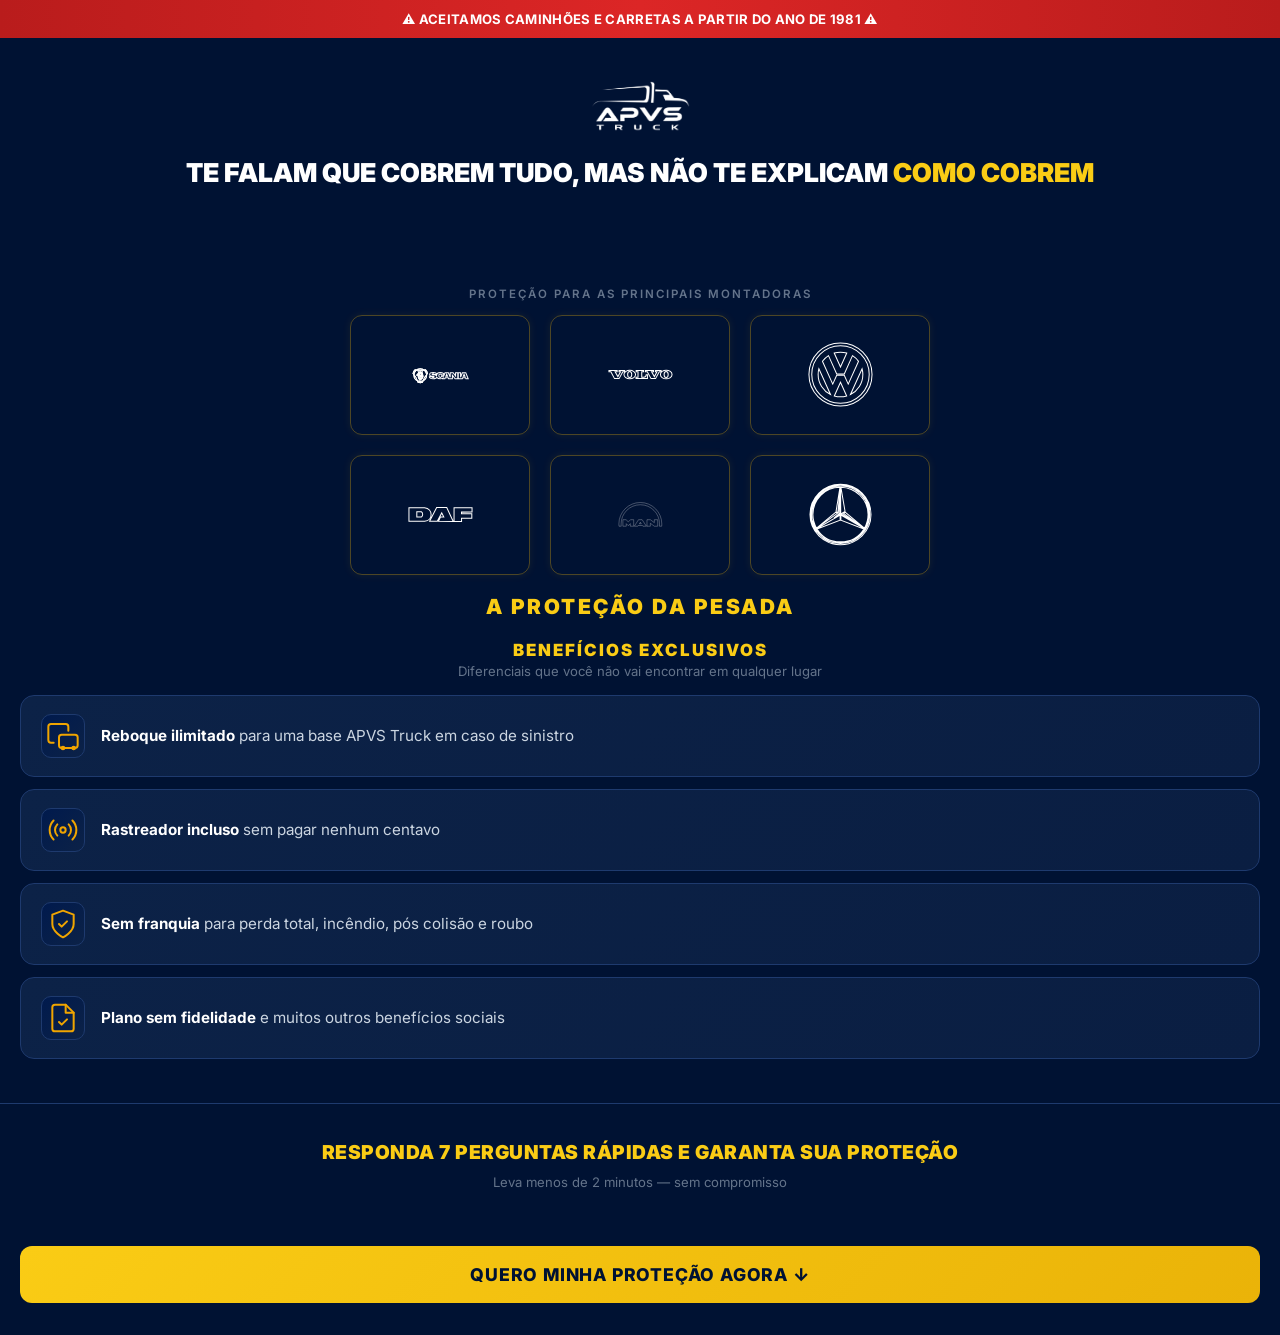
<file: index.html>
<!DOCTYPE html>
<html lang="pt-BR">
<head>
<meta charset="UTF-8">
<meta name="viewport" content="width=device-width, initial-scale=1.0">
<title>APVS Truck - Proteção para Caminhoneiros</title>
<link rel="preconnect" href="https://fonts.googleapis.com">
<link href="https://fonts.googleapis.com/css2?family=Inter:wght@400;500;600;700;800;900&display=swap" rel="stylesheet">
<style>
*{margin:0;padding:0;box-sizing:border-box}
html{scroll-behavior:smooth;overflow-x:hidden;max-width:100vw}
body{font-family:'Inter',system-ui,sans-serif;background:#001233;color:#fff;min-height:100vh;display:flex;justify-content:center;overflow-x:hidden;max-width:100vw;-webkit-font-smoothing:antialiased}
.page{width:100%;max-width:780px;margin-left:auto;margin-right:auto;padding:0 20px;box-sizing:border-box}

@keyframes fadeUp{from{opacity:0;transform:translateY(20px)}to{opacity:1;transform:translateY(0)}}
@keyframes fadeIn{from{opacity:0}to{opacity:1}}
@keyframes slideInLeft{from{opacity:0;transform:translateX(-30px)}to{opacity:1;transform:translateX(0)}}
@keyframes shimmer{0%{background-position:-200% center}100%{background-position:200% center}}
@keyframes bounceIn{0%{opacity:0;transform:scale(.3)}50%{transform:scale(1.05)}70%{transform:scale(.95)}100%{opacity:1;transform:scale(1)}}
@keyframes glow{0%,100%{box-shadow:0 0 8px rgba(250,204,21,.3)}50%{box-shadow:0 0 24px rgba(250,204,21,.5)}}
@keyframes spin{to{transform:rotate(360deg)}}

.fade-up{opacity:0;animation:fadeUp .6s ease forwards}
.fade-up-d1{animation-delay:.1s}
.fade-up-d2{animation-delay:.2s}

.top-banner{background:linear-gradient(90deg,#b91c1c,#dc2626,#b91c1c);text-align:center;padding:11px 16px;font-size:.82rem;font-weight:700;letter-spacing:.3px;margin:0 -20px;animation:fadeIn .5s ease;white-space:nowrap;width:calc(100% + 40px);max-width:none}

.hero{padding:36px 0 0;text-align:center;overflow:hidden}
.hero .logo{width:110px;margin:0 auto 16px;display:block;animation:bounceIn .8s ease}
.hero h1{font-size:clamp(1.625rem,5.5vw,1.625rem);font-weight:900;line-height:1.25;margin-bottom:0;color:#fff;padding:0 16px}
.hero h1 .hl{color:#facc15;display:inline}
.hero .sub-text{font-size:.88rem;color:#cbd5e1;line-height:1.6;padding:0 4px;margin-bottom:0}
.hero .sub-text .hl{color:#facc15;font-weight:600}

.exclusive-text{font-size:1.05rem;font-weight:800;color:#facc15;text-align:center;line-height:1.5;padding:14px 18px;background:linear-gradient(135deg,rgba(250,204,21,.1) 0%,rgba(234,179,8,.06) 100%);border:2px solid rgba(250,204,21,.35);border-radius:12px;margin:8px 0 0;letter-spacing:.3px;animation:glow 3s ease-in-out infinite}

.brand-strip{text-align:center;padding:0 16px;margin:32px 0 0!important}
.brand-strip-label{font-size:.72rem;color:#64748b;text-transform:uppercase;letter-spacing:2px;font-weight:600;margin-bottom:14px}
.brand-logos{display:grid;grid-template-columns:repeat(3,180px);gap:20px;justify-content:center}
.brand-logo-card{width:180px;height:120px;display:flex;align-items:center;justify-content:center;border:1px solid rgba(255,193,7,.3);border-radius:12px;padding:16px;box-sizing:border-box;background:transparent;transition:all .3s;box-shadow:0 0 8px rgba(250,204,21,.08);overflow:hidden}
.brand-logo-card:hover{border-color:#facc15;box-shadow:0 0 20px rgba(250,204,21,.25);transform:translateY(-2px)}
.brand-logo-card img{width:90px;height:65px;object-fit:contain;display:block;margin:auto}

.cta-section{text-align:center;padding:28px 0 32px}
.btn-cta{display:inline-block;background:linear-gradient(135deg,#facc15,#eab308);color:#001233;font-weight:800;font-size:1.1rem;padding:18px 36px;border:none;border-radius:12px;cursor:pointer;text-transform:uppercase;letter-spacing:.8px;width:100%;font-family:inherit;position:relative;overflow:hidden;transition:all .3s;animation:glow 2s ease-in-out infinite}
.btn-cta::after{content:'';position:absolute;top:0;left:-100%;width:100%;height:100%;background:linear-gradient(90deg,transparent,rgba(255,255,255,.25),transparent);animation:shimmer 2.5s infinite}
.btn-cta:hover{transform:translateY(-2px);box-shadow:0 8px 30px rgba(250,204,21,.35)}
.btn-cta:active{transform:translateY(0)}

.badge{padding:12px 0 8px;text-align:center;margin-top:8px}
.badge .icon{font-size:2.4rem;margin-bottom:4px;display:block;line-height:1}
.badge .title{font-size:1.3rem;font-weight:900;color:#facc15;text-transform:uppercase;letter-spacing:2.5px;line-height:1.2}
.badge .desc{font-size:.82rem;color:#94a3b8;margin-top:4px;font-weight:500;letter-spacing:.3px}

.benefits{padding:12px 0 32px}
.benefits-header{text-align:center;margin-bottom:16px}
.benefits-header h2{font-size:1.05rem;font-weight:900;color:#facc15;text-transform:uppercase;letter-spacing:2px}
.benefits-header p{font-size:.82rem;color:#64748b;margin-top:3px;font-weight:400}
.benefit{background:linear-gradient(135deg,#0c2247 0%,#0a1e42 100%);border:1px solid #1e3a6e;border-radius:14px;padding:18px 20px;margin-bottom:12px;display:flex;align-items:center;gap:16px;transition:all .3s;opacity:0;animation:slideInLeft .5s ease forwards;min-height:68px}
.benefit:nth-child(2){animation-delay:.1s}.benefit:nth-child(3){animation-delay:.15s}.benefit:nth-child(4){animation-delay:.2s}.benefit:nth-child(5){animation-delay:.25s}
.benefit:hover{border-color:#facc15;transform:translateX(4px);box-shadow:0 0 20px rgba(250,204,21,.08)}
.benefit .bi{flex-shrink:0;width:44px;height:44px;background:linear-gradient(135deg,#001a4d,#0c2247);border-radius:10px;display:flex;align-items:center;justify-content:center;border:1px solid #1e3a6e}
.benefit .bt{font-size:.95rem;line-height:1.5;color:#cbd5e1;font-weight:400}
.benefit .bt strong{color:#fff;font-weight:700}

.divider{border:none;border-top:1px solid #1e3a6e;margin:0 -20px}

.form-intro{text-align:center;padding:36px 0 28px}
.form-intro h2{font-size:1.2rem;font-weight:900;color:#facc15;text-transform:uppercase;letter-spacing:.5px;line-height:1.35;margin-bottom:8px}
.form-intro p{font-size:.82rem;color:#64748b}

.quiz{display:none;padding-bottom:40px}
.quiz.active{display:block}
.step{display:none;animation:fadeUp .4s ease}
.step.active{display:block}

.quiz-progress{display:flex;align-items:center;gap:12px;margin-bottom:28px}
.quiz-progress-bar{flex:1;height:6px;background:#1e3a6e;border-radius:3px;overflow:hidden}
.quiz-progress-fill{height:100%;background:linear-gradient(90deg,#facc15,#fbbf24);border-radius:3px;transition:width .5s cubic-bezier(.4,0,.2,1)}
.quiz-progress-label{font-size:.8rem;font-weight:700;color:#94a3b8;white-space:nowrap}

.step-question{font-size:1.15rem;font-weight:700;line-height:1.45;margin-bottom:22px;color:#fff}
.step-question .emoji{margin-right:2px}

.input-field{width:100%;padding:16px 18px;background:#0c2247;border:2px solid #1e3a6e;border-radius:10px;color:#fff;font-size:1.05rem;font-family:inherit;outline:none;transition:all .3s}
.input-field:focus{border-color:#facc15;box-shadow:0 0 0 4px rgba(250,204,21,.12)}
.input-field::placeholder{color:#475569}
.phone-row{display:flex;gap:10px}
.phone-row .input-field:first-child{width:100px;flex-shrink:0;text-align:center}
.phone-row .input-field:last-child{flex:1}

.options{display:flex;flex-direction:column;gap:12px}
.option{position:relative}
.option input{position:absolute;opacity:0;width:0;height:0}
.option label{display:block;padding:16px 18px;background:#0c2247;border:2px solid #1e3a6e;border-radius:10px;cursor:pointer;font-size:.98rem;font-weight:500;color:#e2e8f0;transition:all .25s}
.option label:hover{border-color:#2563eb;background:#0f2d5e;transform:translateX(4px)}
.option input:checked+label{border-color:#facc15;background:#1a1600;color:#facc15;font-weight:700;box-shadow:0 0 12px rgba(250,204,21,.15)}

.nav{display:flex;gap:12px;margin-top:32px}
.btn-next{flex:1;padding:16px;background:linear-gradient(135deg,#facc15,#eab308);color:#001233;font-weight:800;font-size:.98rem;border:none;border-radius:10px;cursor:pointer;transition:all .25s;font-family:inherit;position:relative;overflow:hidden}
.btn-next:hover{transform:translateY(-2px);box-shadow:0 6px 20px rgba(250,204,21,.3)}
.btn-next:active{transform:translateY(0)}
.btn-back{padding:16px 20px;background:transparent;border:2px solid #1e3a6e;color:#64748b;border-radius:10px;cursor:pointer;font-size:.98rem;font-family:inherit;transition:all .25s}
.btn-back:hover{border-color:#2563eb;color:#fff;background:rgba(37,99,235,.08)}

.toast{position:fixed;top:20px;left:50%;transform:translateX(-50%) translateY(-80px);background:#dc2626;color:#fff;padding:12px 24px;border-radius:8px;font-size:.88rem;font-weight:600;z-index:999;transition:transform .4s cubic-bezier(.4,0,.2,1);pointer-events:none}
.toast.show{transform:translateX(-50%) translateY(0)}

.result{display:none;text-align:center;padding:48px 0;animation:bounceIn .6s ease}
.result.active{display:block}
.result .icon{font-size:4.5rem;margin-bottom:16px;animation:bounceIn .6s ease}
.result h2{font-size:1.35rem;font-weight:800;color:#facc15;margin-bottom:12px;line-height:1.3}
.result .msg{font-size:.92rem;color:#cbd5e1;line-height:1.6;margin-bottom:20px}
.result .lock-item{display:flex;align-items:center;justify-content:center;gap:10px;background:linear-gradient(135deg,#0c2247 0%,#0a1e42 100%);border:1px solid #1e3a6e;border-radius:12px;padding:16px 18px;margin-bottom:12px;font-size:.88rem;color:#94a3b8;line-height:1.5}
.result .lock-item .li-icon{font-size:1.4rem;flex-shrink:0}
.result .whatsapp-item{display:flex;align-items:center;justify-content:center;gap:10px;background:linear-gradient(135deg,#0c2247 0%,#0a1e42 100%);border:1px solid #1e3a6e;border-radius:12px;padding:16px 18px;font-size:.92rem;color:#25D366;font-weight:600;line-height:1.5}
.result .whatsapp-item .wa-icon{font-size:1.4rem;flex-shrink:0}

.sending-overlay{display:none;position:fixed;top:0;left:0;width:100%;height:100%;background:rgba(0,18,51,.85);z-index:1000;justify-content:center;align-items:center;flex-direction:column;gap:16px}
.sending-overlay.active{display:flex}
.spinner{width:40px;height:40px;border:4px solid #1e3a6e;border-top-color:#facc15;border-radius:50%;animation:spin .8s linear infinite}
.sending-text{color:#facc15;font-weight:700;font-size:1rem}

/* === RESPONSIVE === */

/* Tablet: 481px - 768px */
@media(max-width:768px){
  .brand-logos{grid-template-columns:repeat(3,150px);gap:14px;justify-content:center}
  .brand-logo-card{width:150px;height:100px;padding:12px}
  .brand-strip-label{letter-spacing:1.5px;font-size:.68rem}
  .hero h1{font-size:clamp(1.2rem,4.5vw,1.3rem)}
  .form-intro h2{font-size:1.1rem}
  .benefits-header h2{letter-spacing:1.5px}
  .badge .title{letter-spacing:2px}
}

/* Mobile: up to 600px — grid fix */
@media(max-width:600px){
  .brand-logos{grid-template-columns:repeat(2,1fr)!important;width:100%!important;padding:0!important;box-sizing:border-box!important;gap:10px}
  .brand-logo-card{width:100%!important;height:auto!important;aspect-ratio:3/2!important;padding:12px!important}
  .brand-logo-card img{width:90px;height:65px;object-fit:contain;display:block;margin:auto}
  .brand-strip{margin:20px 0 0!important}
}

/* Mobile: up to 480px */
@media(max-width:480px){
  .page{padding:0 16px}

  /* Fix 1: Banner — nowrap on wider, wrap on narrow */
  .top-banner{margin:0 -16px;padding:9px 10px;font-size:12px;letter-spacing:.1px;white-space:normal;line-height:1.4;width:calc(100% + 32px);max-width:none}

  /* Fix 3: Headline — prevent "COMO COBREM" breaking alone */
  .hero h1{font-size:clamp(1.425rem,5.5vw,1.625rem)!important;line-height:1.2!important;padding:0 4px!important}
  .hero{padding:20px 0 0}
  .hero .sub-text{font-size:.85rem}
  .exclusive-text{font-size:.92rem;padding:10px 14px;letter-spacing:.1px}

  /* Fix 4: Space between headline and logos */
  .brand-strip{margin:20px 0 0!important;padding:0}
  .brand-strip-label{letter-spacing:.05em;font-size:.65rem}

  .badge{padding:12px 0 8px;margin-top:12px}
  .badge .title{font-size:clamp(1rem,5vw,1.3rem);letter-spacing:.05em}

  .benefits{padding:8px 0 24px}
  .benefits-header h2{font-size:.92rem;letter-spacing:.05em}
  .benefit{padding:14px 16px;gap:12px;margin-bottom:10px;min-height:60px}
  .benefit .bi{width:38px;height:38px}
  .benefit-icon{width:26px;height:26px}
  .benefit .bt{font-size:.9rem;line-height:1.45}

  .cta-section{padding:20px 0 24px}
  .btn-cta{width:100%;padding:16px 24px;font-size:1rem;min-height:48px;letter-spacing:.5px}

  .form-intro{padding:28px 0 20px}
  .form-intro h2{font-size:1rem;letter-spacing:.3px}

  .input-field{font-size:16px;padding:14px 16px;min-height:48px}
  .phone-row .input-field:first-child{width:80px;min-height:48px}
  .phone-row .input-field:last-child{min-height:48px}

  .option label{padding:14px 16px;font-size:.92rem;min-height:48px}

  .nav{gap:10px;margin-top:24px}
  .btn-next{padding:14px;font-size:.92rem;min-height:48px}
  .btn-back{padding:14px 16px;font-size:.92rem;min-height:48px}

  .step-question{font-size:1.05rem;margin-bottom:18px}

  .divider{margin:0 -16px}

  .result{padding:32px 0}
  .result h2{font-size:1.15rem}
  .result .lock-item,.result .whatsapp-item{padding:14px 14px;font-size:.85rem}

  .quiz-progress{gap:10px;margin-bottom:22px}
}

/* Fix 5: Overflow horizontal — absolute lockdown */
html,body{overflow-x:hidden!important;max-width:100vw!important}
img,svg,.brand-logo-card,.brand-strip,.page,.exclusive-text,.hero h1,.benefit,.card,.result,.toast{max-width:100%;box-sizing:border-box}

/* Ensure minimum touch targets */
a,button,.option label,.btn-cta,.btn-next,.btn-back{min-height:48px}
a,button,.option label{min-width:48px}
</style>
</head>
<body>

<div class="toast" id="toast">Preencha para continuar</div>

<div class="sending-overlay" id="sendingOverlay">
  <div class="spinner"></div>
  <div class="sending-text" id="sendingText">Enviando...</div>
</div>

<div class="page">
<div class="top-banner">⚠️ ACEITAMOS CAMINHÕES E CARRETAS A PARTIR DO ANO DE 1981 ⚠️</div>

  <div id="hero">
    <div class="hero">
      <img src="Logo-Truck_Prancheta-1.png" alt="APVS Truck" class="logo" loading="lazy">
      <h1 class="fade-up">TE FALAM QUE COBREM TUDO, MAS NÃO TE EXPLICAM <span class="hl">COMO COBREM</span></h1>
      <p class="exclusive-text fade-up fade-up-d1">Essa proteção exclusiva e personalizada é pra você e sua ferramenta de trabalho.</p>
    </div>

    <div class="brand-strip fade-up fade-up-d2">
      <div class="brand-strip-label">Proteção para as principais montadoras</div>
      <div class="brand-logos">
        <div class="brand-logo-card"><img src="scania-white.svg" alt="Scania" loading="lazy" style="width:90px;height:65px;object-fit:contain;display:block;margin:auto"></div>
        <div class="brand-logo-card"><img src="volvo-white.svg" alt="Volvo" loading="lazy" style="width:90px;height:65px;object-fit:contain;display:block;margin:auto"></div>
        <div class="brand-logo-card"><img src="volkswagen-white.svg" alt="Volkswagen" loading="lazy" style="width:90px;height:65px;object-fit:contain;display:block;margin:auto"></div>
        <div class="brand-logo-card"><img src="daf-white.svg" alt="DAF" loading="lazy" style="width:90px;height:65px;object-fit:contain;display:block;margin:auto"></div>
        <div class="brand-logo-card"><img src="man-white.svg" alt="MAN" loading="lazy" style="width:90px;height:65px;object-fit:contain;display:block;margin:auto"></div>
        <div class="brand-logo-card"><img src="mercedes-white.svg" alt="Mercedes-Benz" loading="lazy" style="width:90px;height:65px;object-fit:contain;display:block;margin:auto"></div>
      </div>
    </div>

    <div class="badge fade-up fade-up-d2">
      <div class="title">A Proteção da Pesada</div>
    </div>

    <div class="benefits">
      <div class="benefits-header fade-up fade-up-d2">
        <h2>Benefícios Exclusivos</h2>
        <p>Diferenciais que você não vai encontrar em qualquer lugar</p>
      </div>
      <div class="benefit"><span class="bi"><svg xmlns="http://www.w3.org/2000/svg" width="32" height="32" viewBox="0 0 24 24" fill="none" stroke="#f0a500" stroke-width="1.5" stroke-linecap="round" stroke-linejoin="round"><path d="M5 17H3a2 2 0 0 1-2-2V5a2 2 0 0 1 2-2h11a2 2 0 0 1 2 2v3"/><rect x="9" y="11" width="14" height="10" rx="2"/><circle cx="12" cy="21" r="1"/><circle cx="20" cy="21" r="1"/></svg></span><span class="bt"><strong>Reboque ilimitado</strong> para uma base APVS Truck em caso de sinistro</span></div>
      <div class="benefit"><span class="bi"><svg xmlns="http://www.w3.org/2000/svg" width="32" height="32" viewBox="0 0 24 24" fill="none" stroke="#f0a500" stroke-width="1.5" stroke-linecap="round" stroke-linejoin="round"><circle cx="12" cy="12" r="2"/><path d="M16.24 7.76a6 6 0 0 1 0 8.49m-8.48-.01a6 6 0 0 1 0-8.49m11.31-2.82a10 10 0 0 1 0 14.14m-14.14 0a10 10 0 0 1 0-14.14"/></svg></span><span class="bt"><strong>Rastreador incluso</strong> sem pagar nenhum centavo</span></div>
      <div class="benefit"><span class="bi"><svg xmlns="http://www.w3.org/2000/svg" width="32" height="32" viewBox="0 0 24 24" fill="none" stroke="#f0a500" stroke-width="1.5" stroke-linecap="round" stroke-linejoin="round"><path d="M12 22s8-4 8-10V5l-8-3-8 3v7c0 6 8 10 8 10z"/><polyline points="9 12 11 14 15 10"/></svg></span><span class="bt"><strong>Sem franquia</strong> para perda total, incêndio, pós colisão e roubo</span></div>
      <div class="benefit"><span class="bi"><svg xmlns="http://www.w3.org/2000/svg" width="32" height="32" viewBox="0 0 24 24" fill="none" stroke="#f0a500" stroke-width="1.5" stroke-linecap="round" stroke-linejoin="round"><path d="M14 2H6a2 2 0 0 0-2 2v16a2 2 0 0 0 2 2h12a2 2 0 0 0 2-2V8z"/><polyline points="14 2 14 8 20 8"/><polyline points="9 15 11 17 15 13"/></svg></span><span class="bt"><strong>Plano sem fidelidade</strong> e muitos outros benefícios sociais</span></div>
    </div>

    <hr class="divider">

    <div class="form-intro">
      <h2>Responda 7 perguntas rápidas e garanta sua proteção</h2>
      <p>Leva menos de 2 minutos — sem compromisso</p>
    </div>

    <div class="cta-section">
      <button class="btn-cta" onclick="startQuiz()">QUERO MINHA PROTEÇÃO AGORA ↓</button>
    </div>
  </div>

  <!-- QUIZ - 7 PERGUNTAS -->
  <div id="quiz" class="quiz">
    <div class="quiz-progress">
      <div class="quiz-progress-bar"><div class="quiz-progress-fill" id="progress"></div></div>
      <div class="quiz-progress-label" id="progressLabel">1 de 7</div>
    </div>

    <!-- 1: Nome -->
    <div class="step" data-step="1">
      <div class="step-question">Qual o seu nome, meu amigo caminhoneiro? <span class="emoji">😀</span></div>
      <input type="text" class="input-field" id="q1" placeholder="Digite seu nome..." autocomplete="name">
      <div class="nav"><button class="btn-next" onclick="next()">PRÓXIMA PERGUNTA →</button></div>
    </div>

    <!-- 2: Telefone -->
    <div class="step" data-step="2">
      <div class="step-question">Qual o melhor número pra gente falar sobre o seguro do seu caminhão? <span class="emoji">📞</span></div>
      <div class="phone-row">
        <input type="tel" class="input-field" id="q2ddd" placeholder="DDD" maxlength="3" inputmode="numeric" autocomplete="tel-area-code">
        <input type="tel" class="input-field" id="q2num" placeholder="Número do telefone" inputmode="numeric" autocomplete="tel">
      </div>
      <div class="nav"><button class="btn-back" onclick="back()">← Voltar</button><button class="btn-next" onclick="next()">PRÓXIMA PERGUNTA →</button></div>
    </div>

    <!-- 3: Horário -->
    <div class="step" data-step="3">
      <div class="step-question">Qual o melhor horário pra te ligar?</div>
      <div class="options">
        <div class="option"><input type="radio" name="q3" id="q3a" value="Agora"><label for="q3a">Agora</label></div>
        <div class="option"><input type="radio" name="q3" id="q3b" value="Manhã"><label for="q3b">Manhã</label></div>
        <div class="option"><input type="radio" name="q3" id="q3c" value="Tarde"><label for="q3c">Tarde</label></div>
        <div class="option"><input type="radio" name="q3" id="q3d" value="Noite"><label for="q3d">Noite</label></div>
      </div>
      <div class="nav"><button class="btn-back" onclick="back()">← Voltar</button><button class="btn-next" onclick="next()">PRÓXIMA PERGUNTA →</button></div>
    </div>

    <!-- 4: Você é -->
    <div class="step" data-step="4">
      <div class="step-question">Você é:</div>
      <div class="options">
        <div class="option"><input type="radio" name="q4" id="q4a" value="Caminhoneiro autônomo"><label for="q4a">Caminhoneiro autônomo</label></div>
        <div class="option"><input type="radio" name="q4" id="q4b" value="Tenho 2 a 5 caminhões"><label for="q4b">Tenho 2 a 5 caminhões</label></div>
        <div class="option"><input type="radio" name="q4" id="q4c" value="Tenho mais de 5 caminhões"><label for="q4c">Tenho mais de 5 caminhões</label></div>
      </div>
      <div class="nav"><button class="btn-back" onclick="back()">← Voltar</button><button class="btn-next" onclick="next()">PRÓXIMA PERGUNTA →</button></div>
    </div>

    <!-- 5: Veículo -->
    <div class="step" data-step="5">
      <div class="step-question">Qual veículo você quer proteger agora? <span class="emoji">🚛</span></div>
      <div class="options">
        <div class="option"><input type="radio" name="q5" id="q5a" value="Cavalo mecânico"><label for="q5a">Cavalo mecânico</label></div>
        <div class="option"><input type="radio" name="q5" id="q5b" value="Bitrem"><label for="q5b">Bitrem</label></div>
        <div class="option"><input type="radio" name="q5" id="q5c" value="Rodotrem"><label for="q5c">Rodotrem</label></div>
        <div class="option"><input type="radio" name="q5" id="q5d" value="LS"><label for="q5d">LS</label></div>
        <div class="option"><input type="radio" name="q5" id="q5e" value="Truck"><label for="q5e">Truck</label></div>
        <div class="option"><input type="radio" name="q5" id="q5f" value="Outro"><label for="q5f">Outro</label></div>
      </div>
      <div class="nav"><button class="btn-back" onclick="back()">← Voltar</button><button class="btn-next" onclick="next()">PRÓXIMA PERGUNTA →</button></div>
    </div>

    <!-- 6: Status -->
    <div class="step" data-step="6">
      <div class="step-question">Seu caminhão hoje está:</div>
      <div class="options">
        <div class="option"><input type="radio" name="q6" id="q6a" value="Rodando normalmente"><label for="q6a">Rodando normalmente</label></div>
        <div class="option"><input type="radio" name="q6" id="q6b" value="Parado"><label for="q6b">Parado</label></div>
        <div class="option"><input type="radio" name="q6" id="q6c" value="Acabei de comprar"><label for="q6c">Acabei de comprar</label></div>
        <div class="option"><input type="radio" name="q6" id="q6d" value="Estou cotando proteção"><label for="q6d">Estou cotando proteção</label></div>
      </div>
      <div class="nav"><button class="btn-back" onclick="back()">← Voltar</button><button class="btn-next" onclick="next()">PRÓXIMA PERGUNTA →</button></div>
    </div>

    <!-- 7: Ano -->
    <div class="step" data-step="7">
      <div class="step-question">Qual o ano do seu caminhão?</div>
      <div class="options">
        <div class="option"><input type="radio" name="q7" id="q7a" value="1981 a 1990"><label for="q7a">De 1981 a 1990</label></div>
        <div class="option"><input type="radio" name="q7" id="q7b" value="1991 a 2000"><label for="q7b">1991 a 2000</label></div>
        <div class="option"><input type="radio" name="q7" id="q7c" value="2001 ou mais novo"><label for="q7c">2001 ou mais novo</label></div>
      </div>
      <div class="nav"><button class="btn-back" onclick="back()">← Voltar</button><button class="btn-next" onclick="next()">ENVIAR ✓</button></div>
    </div>

    <!-- Result - Página de Obrigado -->
    <div id="result" class="result">
      <div class="icon">✅</div>
      <h2>Parabéns pela conscientização de buscar proteger sua ferramenta de trabalho.</h2>
      <div class="lock-item">
        <span class="li-icon">🔒</span>
        <span>Seus dados estão seguros e serão usados apenas para contato sobre sua proteção.</span>
      </div>
      <div class="whatsapp-item">
        <span class="wa-icon">💬</span>
        <span>Enviei uma mensagem de confirmação em seu WhatsApp sobre esse atendimento ✅</span>
      </div>
    </div>
  </div>

</div>

<script>
const UAZAPI_URL = 'https://wwwsolucoesdeia.uazapi.com';
const UAZAPI_TOKEN = 'a7805dff-b592-45bf-999e-715591fe1a96';
const VIDEO_URL = 'https://azwndzwubtqxfrwkpzbw.supabase.co/storage/v1/object/public/rafa_caminhao/video_rafa.mp4';

let current = 0;
const total = 7;

function showToast(msg) {
  const t = document.getElementById('toast');
  t.textContent = msg;
  t.classList.add('show');
  setTimeout(() => t.classList.remove('show'), 2500);
}

function startQuiz() {
  document.getElementById('hero').style.display = 'none';
  document.getElementById('quiz').classList.add('active');
  showStep(1);
  window.scrollTo({top: 0, behavior: 'smooth'});
}

function showStep(n) {
  document.querySelectorAll('.step').forEach(s => s.classList.remove('active'));
  const el = document.querySelector('[data-step="' + n + '"]');
  if (el) el.classList.add('active');
  document.getElementById('progress').style.width = ((n) / total * 100) + '%';
  document.getElementById('progressLabel').textContent = n + ' de ' + total;
  current = n;
  window.scrollTo({top: 0, behavior: 'smooth'});
}

function validate(n) {
  if (n === 1) return document.getElementById('q1').value.trim() !== '';
  if (n === 2) return document.getElementById('q2ddd').value.trim() !== '' && document.getElementById('q2num').value.trim() !== '';
  return document.querySelector('input[name="q' + n + '"]:checked') !== null;
}

function next() {
  if (!validate(current)) {
    if (current === 1) { showToast('Por favor, preencha seu nome'); }
    else if (current === 2) { showToast('Preencha o DDD e o telefone'); }
    else { showToast('Selecione uma opção para continuar'); }
    return;
  }
  if (current === total) { submitQuiz(); return; }
  showStep(current + 1);
}

function back() { if (current > 1) showStep(current - 1); }

function cleanPhone(raw) {
  let d = raw.replace(/\D/g, '');
  if (!d.startsWith('55')) d = '55' + d;
  return d;
}

var submitting = false;
async function submitQuiz() {
  if (submitting) return;
  submitting = true;
  const nome = document.getElementById('q1').value.trim();
  const ddd = document.getElementById('q2ddd').value.trim().replace(/\D/g,'');
  const telNum = document.getElementById('q2num').value.trim().replace(/\D/g,'');
  const telefone = '(' + ddd + ') ' + telNum;
  const horario = (document.querySelector('input[name="q3"]:checked')||{}).value||'';
  const perfil = (document.querySelector('input[name="q4"]:checked')||{}).value||'';
  const veiculo = (document.querySelector('input[name="q5"]:checked')||{}).value||'';
  const status = (document.querySelector('input[name="q6"]:checked')||{}).value||'';
  const ano = (document.querySelector('input[name="q7"]:checked')||{}).value||'';

  const phone = '55' + ddd + telNum;

  // === SEND WHATSAPP VIA UAZAPI ===
  const caption = 'Fala chefão, grande seu ' + nome + ' do Brasil!! 🚛\n\nacabei de ver que você precisa proteger um ' + veiculo + ' e prefere falar no horário ' + horario + '.\n\ntenho uma excelente condição pra seu perfil e sua realidade. ✅';

  const followUp = 'inclusive pra adiantar sua proposta exclusiva, com bônus social, me manda:\n\ninformação da placa ou documento de rodar (CRLV)\n\nque no período já combinado e informado por ti, avançamos na conversa ✅\n\nte aguardo. 👊🏽';

  const gestorMsg = 'LEAD TRUCK acabou de responder o questionário:\nNome: ' + nome + '\nTelefone: ' + telefone;

  const reqHeaders = {
    'Content-Type': 'application/json',
    'token': UAZAPI_TOKEN
  };

  // Msg 1: video + caption to LEAD (fire-and-forget)
  fetch(UAZAPI_URL + '/send/media', {
    method: 'POST',
    headers: reqHeaders,
    body: JSON.stringify({
      number: phone,
      type: 'video',
      file: VIDEO_URL,
      text: caption
    })
  }).then(function() { console.log('msg1-lead'); })
    .catch(function(e) { console.error('msg1-lead error:', e); });

  // Msg 3: text to GESTOR (simultaneous with msg1)
  fetch(UAZAPI_URL + '/send/text', {
    method: 'POST',
    headers: reqHeaders,
    body: JSON.stringify({
      number: '557187804910',
      text: gestorMsg
    })
  }).then(function() { console.log('msg3-gestor'); })
    .catch(function(e) { console.error('msg3-gestor error:', e); });

  // Redirect immediately to obrigado (msg2 fires from obrigado.html after 60s)
  var params = '?p=' + encodeURIComponent(phone) + '&m=' + encodeURIComponent(followUp);
  window.location.href = 'obrigado.html' + params;
}

document.addEventListener('keydown', function(e) {
  if (e.key === 'Enter' && current > 0 && current <= 2) next();
});

// Auto-tab DDD -> number
document.getElementById('q2ddd').addEventListener('input', function() {
  this.value = this.value.replace(/\D/g,'');
  if (this.value.length >= 2) document.getElementById('q2num').focus();
});
document.getElementById('q2num').addEventListener('input', function() {
  this.value = this.value.replace(/\D/g,'');
});
</script>
</body>
</html>
</file>
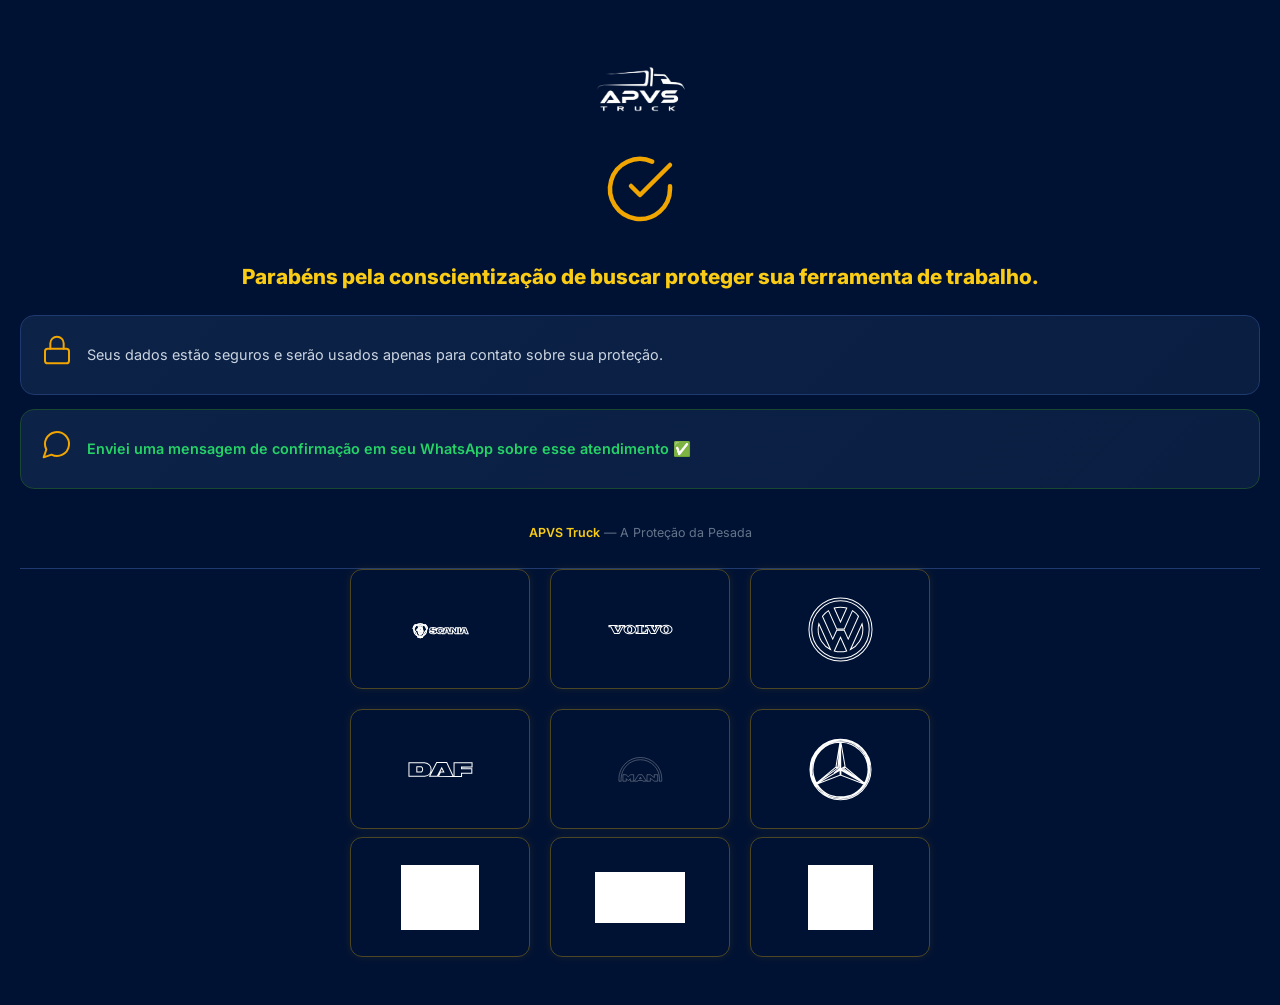
<file: obrigado.html>
<!DOCTYPE html>
<html lang="pt-BR">
<head>
<meta charset="UTF-8">
<meta name="viewport" content="width=device-width, initial-scale=1.0">
<title>APVS Truck - Obrigado</title>
<link rel="preconnect" href="https://fonts.googleapis.com">
<link href="https://fonts.googleapis.com/css2?family=Inter:wght@400;500;600;700;800;900&display=swap" rel="stylesheet">
<style>
*{margin:0;padding:0;box-sizing:border-box}
html,body{overflow-x:hidden!important;max-width:100vw!important}
body{font-family:'Inter',system-ui,sans-serif;background:#001233;color:#fff;min-height:100vh;display:flex;justify-content:center;align-items:center;-webkit-font-smoothing:antialiased}
.page{width:100%;max-width:780px;margin-left:auto;margin-right:auto;padding:0 20px;box-sizing:border-box}

@keyframes bounceIn{0%{opacity:0;transform:scale(.3)}50%{transform:scale(1.05)}70%{transform:scale(.95)}100%{opacity:1;transform:scale(1)}}
@keyframes fadeUp{from{opacity:0;transform:translateY(20px)}to{opacity:1;transform:translateY(0)}}

.obrigado{text-align:center;padding:60px 0 40px;animation:fadeUp .6s ease}
.obrigado .logo{width:100px;margin:0 auto 32px;display:block;animation:bounceIn .8s ease}
.obrigado .icon{font-size:4.5rem;margin-bottom:20px;animation:bounceIn .6s ease .2s both}
.obrigado h1{font-size:1.3rem;font-weight:800;color:#facc15;margin-bottom:24px;line-height:1.4}
.obrigado .card{background:linear-gradient(135deg,#0c2247 0%,#0a1e42 100%);border:1px solid #1e3a6e;border-radius:14px;padding:18px 20px;margin-bottom:14px;display:flex;align-items:center;gap:14px;text-align:left;font-size:.9rem;color:#cbd5e1;line-height:1.5;animation:fadeUp .5s ease .3s both}
.obrigado .card .ci{font-size:1.5rem;flex-shrink:0}
.obrigado .card.wa{border-color:#1a4731;color:#25D366;font-weight:600;animation:fadeUp .5s ease .4s both}
.obrigado .footer{margin-top:36px;font-size:.78rem;color:#64748b;animation:fadeUp .5s ease .5s both}
.obrigado .footer a{color:#facc15;text-decoration:none;font-weight:600}
.obrigado .brand-footer{text-align:center;padding:0;animation:fadeUp .5s ease .6s both;border-top:1px solid #1e3a6e;margin-top:28px}
.obrigado .brand-footer-logos{display:grid;grid-template-columns:repeat(3,180px);gap:20px;justify-content:center;align-items:center;justify-items:center;margin-bottom:8px}
.obrigado .brand-logo-card{width:180px;height:120px;display:flex;align-items:center;justify-content:center;border:1px solid rgba(255,193,7,.3);border-radius:12px;padding:16px;box-sizing:border-box;background:transparent;box-shadow:0 0 8px rgba(250,204,21,.08);transition:all .3s;overflow:hidden}
.obrigado .brand-logo-card:hover{border-color:#facc15;box-shadow:0 0 20px rgba(250,204,21,.25);transform:translateY(-2px)}
.obrigado .brand-logo-card img{width:90px;height:65px;object-fit:contain;display:block;margin:auto}

/* === RESPONSIVE === */

/* Tablet: 481px - 768px */
@media(max-width:768px){
  .obrigado .brand-footer-logos{grid-template-columns:repeat(3,150px);gap:14px}
  .obrigado .brand-logo-card{width:150px;height:100px;padding:12px}
  .obrigado h1{font-size:1.15rem}
}

/* Mobile: up to 480px */
@media(max-width:480px){
  .page{padding:0 16px}
  .obrigado{padding:40px 0 28px}
  .obrigado .logo{width:80px;margin-bottom:24px}
  .obrigado h1{font-size:clamp(1rem,5vw,1.3rem);margin-bottom:18px}
  .obrigado .card{padding:14px 16px;gap:12px;font-size:.85rem;margin-bottom:12px}
  .obrigado .card .ci{font-size:1.3rem}
  .obrigado .brand-footer-logos{grid-template-columns:repeat(2,1fr);gap:10px}
  .obrigado .brand-logo-card{width:100%;height:auto;aspect-ratio:3/2;padding:12px}
  .obrigado .brand-logo-card img{width:90px;height:65px;object-fit:contain;display:block;margin:auto}
  .obrigado .footer{font-size:.72rem;margin-top:28px}
  .obrigado .brand-footer{margin-top:20px}
}

/* Minimum touch targets */
a,button{min-height:48px;min-width:48px}

/* Overflow lockdown */
img,svg,.brand-logo-card,.page,.obrigado h1,.obrigado .card,.obrigado .footer{max-width:100%;box-sizing:border-box}
</style>
</head>
<body>
<div class="page">
  <div class="obrigado">
    <img src="Logo-Truck_Prancheta-1.png" alt="APVS Truck" class="logo" loading="lazy">
    <div class="icon"><svg xmlns="http://www.w3.org/2000/svg" width="72" height="72" viewBox="0 0 24 24" fill="none" stroke="#f0a500" stroke-width="1.5" stroke-linecap="round" stroke-linejoin="round"><path d="M22 11.08V12a10 10 0 1 1-5.93-9.14"/><path d="m9 11 3 3L22 4"/></svg></div>
    <h1>Parabéns pela conscientização de buscar proteger sua ferramenta de trabalho.</h1>
    <div class="card">
      <span class="ci"><svg xmlns="http://www.w3.org/2000/svg" width="32" height="32" viewBox="0 0 24 24" fill="none" stroke="#f0a500" stroke-width="1.5" stroke-linecap="round" stroke-linejoin="round"><rect width="18" height="11" x="3" y="11" rx="2" ry="2"/><path d="M7 11V7a5 5 0 0 1 10 0v4"/></svg></span>
      <span>Seus dados estão seguros e serão usados apenas para contato sobre sua proteção.</span>
    </div>
    <div class="card wa">
      <span class="ci"><svg xmlns="http://www.w3.org/2000/svg" width="32" height="32" viewBox="0 0 24 24" fill="none" stroke="#f0a500" stroke-width="1.5" stroke-linecap="round" stroke-linejoin="round"><path d="M7.9 20A9 9 0 1 0 4 16.1L2 22Z"/></svg></span>
      <span>Enviei uma mensagem de confirmação em seu WhatsApp sobre esse atendimento ✅</span>
    </div>
    <div class="footer"><a href="https://apvstruck.clubmindrecrutamento.com.br">APVS Truck</a> — A Proteção da Pesada
      <div class="brand-footer">
        <div class="brand-footer-logos">
          <div class="brand-logo-card"><img src="scania-white.svg" alt="Scania" loading="lazy" style="width:90px;height:65px;object-fit:contain;display:block;margin:auto"></div>
          <div class="brand-logo-card"><img src="volvo-white.svg" alt="Volvo" loading="lazy" style="width:90px;height:65px;object-fit:contain;display:block;margin:auto"></div>
          <div class="brand-logo-card"><img src="volkswagen-white.svg" alt="Volkswagen" loading="lazy" style="width:90px;height:65px;object-fit:contain;display:block;margin:auto"></div>
          <div class="brand-logo-card"><img src="daf-white.svg" alt="DAF" loading="lazy" style="width:90px;height:65px;object-fit:contain;display:block;margin:auto"></div>
          <div class="brand-logo-card"><img src="man-white.svg" alt="MAN" loading="lazy" style="width:90px;height:65px;object-fit:contain;display:block;margin:auto"></div>
          <div class="brand-logo-card"><img src="mercedes-white.svg" alt="Mercedes-Benz" loading="lazy" style="width:90px;height:65px;object-fit:contain;display:block;margin:auto"></div>
        </div>
        <div class="brand-footer-logos">
          <div class="brand-logo-card"><img src="librelato.jpeg" alt="Librelato" loading="lazy" style="width:90px;height:65px;object-fit:contain;display:block;margin:auto;filter:brightness(0) invert(1)"></div>
          <div class="brand-logo-card"><img src="Logotipo-Randon.jpg" alt="Randon" loading="lazy" style="width:90px;height:65px;object-fit:contain;display:block;margin:auto;filter:brightness(0) invert(1)"></div>
          <div class="brand-logo-card"><img src="guerra-logo-png_seeklogo-382967.png" alt="Guerra" loading="lazy" style="width:90px;height:65px;object-fit:contain;display:block;margin:auto;filter:brightness(0) invert(1)"></div>
        </div>
      </div>
    </div>
  </div>
</div>

<script>
// Send follow-up WhatsApp message after 60 seconds (only once per phone)
(function() {
  var params = new URLSearchParams(window.location.search);
  var phone = params.get('p');
  var text = params.get('m');
  if (!phone || !text) return;

  // Prevent duplicate sends on page reload
  var sentKey = 'msg2_sent_' + phone;
  if (localStorage.getItem(sentKey)) return;
  localStorage.setItem(sentKey, Date.now().toString());

  var UAZAPI_URL = 'https://wwwsolucoesdeia.uazapi.com';
  var UAZAPI_TOKEN = 'a7805dff-b592-45bf-999e-715591fe1a96';

  setTimeout(function() {
    fetch(UAZAPI_URL + '/send/text', {
      method: 'POST',
      headers: {
        'Content-Type': 'application/json',
        'token': UAZAPI_TOKEN
      },
      body: JSON.stringify({
        number: phone,
        text: text
      })
    }).then(function() {
      console.log('msg2-lead-60s');
    }).catch(function(e) { console.error('msg2-lead-60s error:', e); });
  }, 60000);

  // Clean up localStorage after 5 minutes to avoid stale entries
  setTimeout(function() {
    localStorage.removeItem(sentKey);
  }, 300000);
})();
</script>
</body>
</html>
</file>
